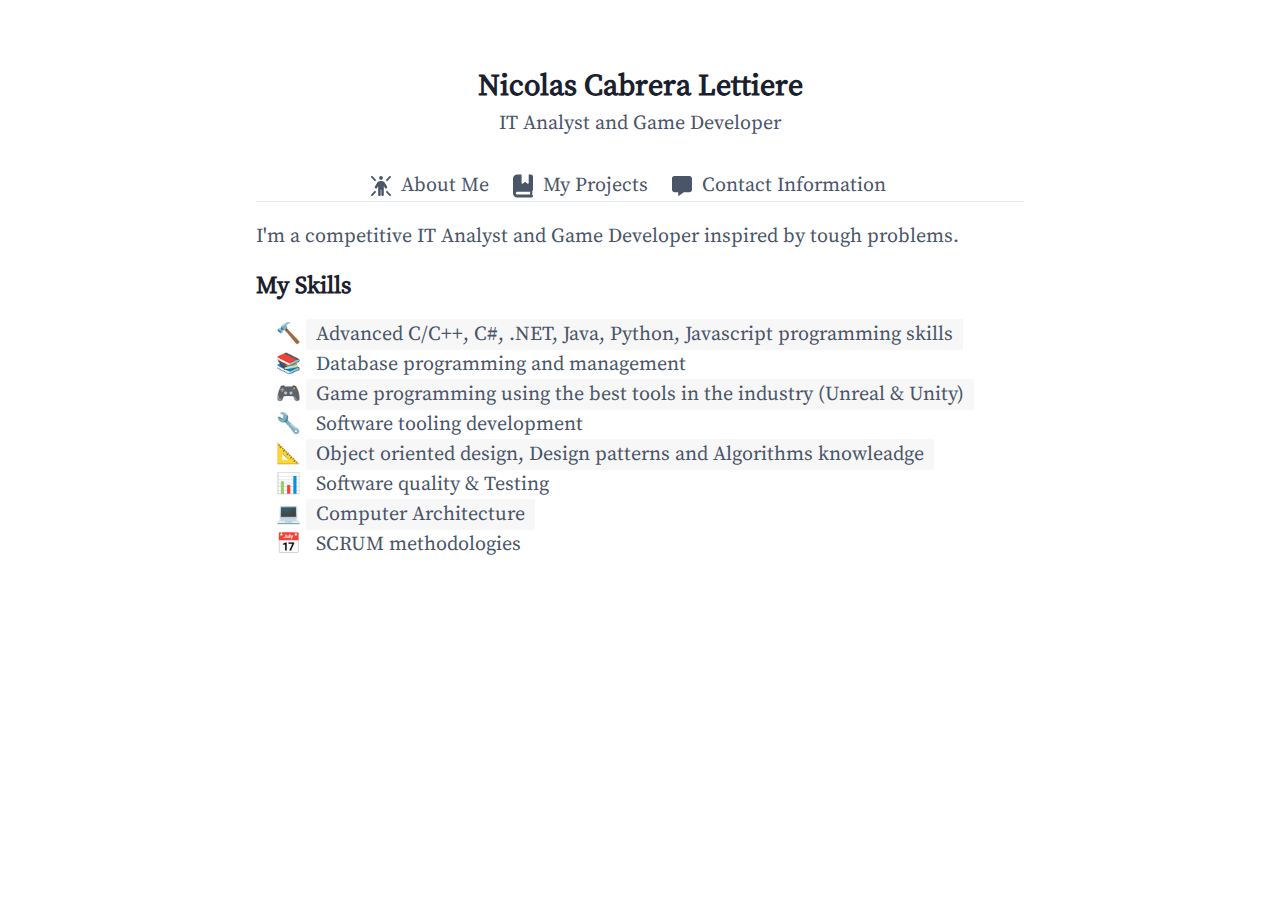
<file: index.html>
<!DOCTYPE html><html lang="en"><head><meta charSet="UTF-8"/><meta name="viewport" content="width=device-width,initial-scale=1"/><link rel="apple-touch-icon" href="/apple-touch-icon.png"/><link rel="icon" type="image/png" sizes="32x32" href="/favicon-32x32.png"/><link rel="icon" type="image/png" sizes="16x16" href="/favicon-16x16.png"/><link rel="icon" href="/favicon.ico"/><title>Nicolas Cabrera - Portfolio</title><meta name="robots" content="index,follow"/><meta name="description" content="Personal portfolio of Nicolas Cabrera"/><meta property="og:title" content="Nicolas Cabrera - Portfolio"/><meta property="og:description" content="Personal portfolio of Nicolas Cabrera"/><meta property="og:locale" content="en"/><meta property="og:site_name" content="Starter"/><meta name="next-head-count" content="13"/><link rel="preload" href="https://nclettiere.github.io/_next/static/css/4ea71ec17e58f71c.css" as="style"/><link rel="stylesheet" href="https://nclettiere.github.io/_next/static/css/4ea71ec17e58f71c.css" data-n-g=""/><noscript data-n-css=""></noscript><script defer="" nomodule="" src="https://nclettiere.github.io/_next/static/chunks/polyfills-5cd94c89d3acac5f.js"></script><script src="https://nclettiere.github.io/_next/static/chunks/webpack-54078a52e804d894.js" defer=""></script><script src="https://nclettiere.github.io/_next/static/chunks/framework-5f4595e5518b5600.js" defer=""></script><script src="https://nclettiere.github.io/_next/static/chunks/main-5d7776e304e8f211.js" defer=""></script><script src="https://nclettiere.github.io/_next/static/chunks/pages/_app-2c4a8e482e679857.js" defer=""></script><script src="https://nclettiere.github.io/_next/static/chunks/cb1608f2-d921189e07dd7e7f.js" defer=""></script><script src="https://nclettiere.github.io/_next/static/chunks/922-2cccc771c57634d8.js" defer=""></script><script src="https://nclettiere.github.io/_next/static/chunks/pages/index-d2392e7320367aee.js" defer=""></script><script src="https://nclettiere.github.io/_next/static/vP--WawGd0DyTfRESMve1/_buildManifest.js" defer=""></script><script src="https://nclettiere.github.io/_next/static/vP--WawGd0DyTfRESMve1/_ssgManifest.js" defer=""></script><script src="https://nclettiere.github.io/_next/static/vP--WawGd0DyTfRESMve1/_middlewareManifest.js" defer=""></script></head><body><div id="__next" data-reactroot=""><div class="w-full px-1 text-gray-700 antialiased"><div class="mx-auto max-w-screen-md"><div class="border-b border-gray-300 flex-center"><div class="pt-16 pb-8 flex-center"><h1 class="text-3xl font-bold text-gray-900">Nicolas Cabrera Lettiere</h1><div class="text-xl heading">IT Analyst and Game Developer</div></div><div><ul style="display:flex;justify-content:center" class="flex flex-wrap text-xl"><li class="mr-6"><a style="display:flex" class="border-none text-gray-700 hover:text-gray-900" href="/"><svg aria-hidden="true" focusable="false" data-prefix="fas" data-icon="person-rays" class="svg-inline--fa fa-person-rays fa-xs fa-xs" role="img" xmlns="http://www.w3.org/2000/svg" viewBox="0 0 512 512" style="margin-right:10px;width:20px"><path fill="currentColor" d="M304 48C304 74.51 282.5 96 256 96C229.5 96 208 74.51 208 48C208 21.49 229.5 0 256 0C282.5 0 304 21.49 304 48zM248 352V480C248 497.7 233.7 512 216 512C198.3 512 184 497.7 184 480V256.9L155.4 304.5C146.3 319.6 126.7 324.5 111.5 315.4C96.37 306.3 91.47 286.7 100.6 271.5L158.8 174.6C176.2 145.7 207.4 128 241.1 128H270.9C304.6 128 335.8 145.7 353.2 174.6L411.4 271.5C420.5 286.7 415.6 306.3 400.5 315.4C385.3 324.5 365.7 319.6 356.6 304.5L328 256.9V480C328 497.7 313.7 512 296 512C278.3 512 264 497.7 264 480V352L248 352zM7.029 7.029C16.4-2.343 31.6-2.343 40.97 7.029L120.1 87.03C130.3 96.4 130.3 111.6 120.1 120.1C111.6 130.3 96.4 130.3 87.03 120.1L7.029 40.97C-2.343 31.6-2.343 16.4 7.029 7.029V7.029zM471 7.029C480.4-2.343 495.6-2.343 504.1 7.029C514.3 16.4 514.3 31.6 504.1 40.97L424.1 120.1C415.6 130.3 400.4 130.3 391 120.1C381.7 111.6 381.7 96.4 391 87.03L471 7.029zM7.029 471L87.03 391C96.4 381.7 111.6 381.7 120.1 391C130.3 400.4 130.3 415.6 120.1 424.1L40.97 504.1C31.6 514.3 16.4 514.3 7.029 504.1C-2.343 495.6-2.343 480.4 7.029 471V471zM391 424.1C381.7 415.6 381.7 400.4 391 391C400.4 381.7 415.6 381.7 424.1 391L504.1 471C514.3 480.4 514.3 495.6 504.1 504.1C495.6 514.3 480.4 514.3 471 504.1L391 424.1z"></path></svg>About Me</a></li><li class="mr-6"><a style="display:flex" class="border-none text-gray-700 hover:text-gray-900" href="/Projects/"><svg aria-hidden="true" focusable="false" data-prefix="fas" data-icon="book-bookmark" class="svg-inline--fa fa-book-bookmark fa-xs fa-xs" role="img" xmlns="http://www.w3.org/2000/svg" viewBox="0 0 448 512" style="margin-right:10px;width:20px"><path fill="currentColor" d="M448 336v-288C448 21.49 426.5 0 400 0H352v191.1c0 13.41-15.52 20.88-25.1 12.49L272 160L217.1 204.5C207.5 212.8 192 205.4 192 191.1V0H96C42.98 0 0 42.98 0 96v320c0 53.02 42.98 96 96 96h320c17.67 0 32-14.33 32-32c0-11.72-6.607-21.52-16-27.1v-81.36C441.8 362.8 448 350.2 448 336zM384 448H96c-17.67 0-32-14.33-32-32c0-17.67 14.33-32 32-32h288V448z"></path></svg>My Projects</a></li><li class="mr-6"><a style="display:flex" class="border-none text-gray-700 hover:text-gray-900" href="/Contact/"><svg aria-hidden="true" focusable="false" data-prefix="fas" data-icon="message" class="svg-inline--fa fa-message fa-xs fa-xs" role="img" xmlns="http://www.w3.org/2000/svg" viewBox="0 0 512 512" style="margin-right:10px;width:20px"><path fill="currentColor" d="M511.1 63.1v287.1c0 35.25-28.75 63.1-64 63.1h-144l-124.9 93.68c-7.875 5.75-19.12 .0497-19.12-9.7v-83.98h-96c-35.25 0-64-28.75-64-63.1V63.1c0-35.25 28.75-63.1 64-63.1h384C483.2 0 511.1 28.75 511.1 63.1z"></path></svg>Contact Information</a></li></ul></div></div><div class="content py-5 text-xl">I&#x27;m a competitive IT Analyst and Game Developer inspired by tough problems.<h2 class="text-2xl font-bold text-gray-900">My Skills</h2><ul class="ability-tree"><li><span role="img" aria-label="fire">🔨</span> <span class="row odd"> Advanced C/C++, C#, .NET, Java, Python, Javascript programming skills</span></li><li><span role="img" aria-label="fire">📚</span> <span class="row"> Database programming and management</span></li><li><span role="img" aria-label="fire">🎮</span> <span class="row odd"> Game programming using the best tools in the industry (Unreal &amp; Unity)</span></li><li><span role="img" aria-label="fire">🔧</span> <span class="row"> Software tooling development</span></li><li><span role="img" aria-label="fire">📐</span> <span class="row odd"> Object oriented design, Design patterns and Algorithms knowleadge</span></li><li><span role="img" aria-label="fire">📊</span> <span class="row"> Software quality &amp; Testing</span></li><li><span role="img" aria-label="fire">💻</span> <span class="row odd"> Computer Architecture</span></li><li><span role="img" aria-label="fire">📅</span> <span class="row"> SCRUM methodologies</span></li></ul></div></div></div></div><script id="__NEXT_DATA__" type="application/json">{"props":{"pageProps":{}},"page":"/","query":{},"buildId":"vP--WawGd0DyTfRESMve1","assetPrefix":"https://nclettiere.github.io","nextExport":true,"autoExport":true,"isFallback":false,"scriptLoader":[]}</script></body></html>
</file>
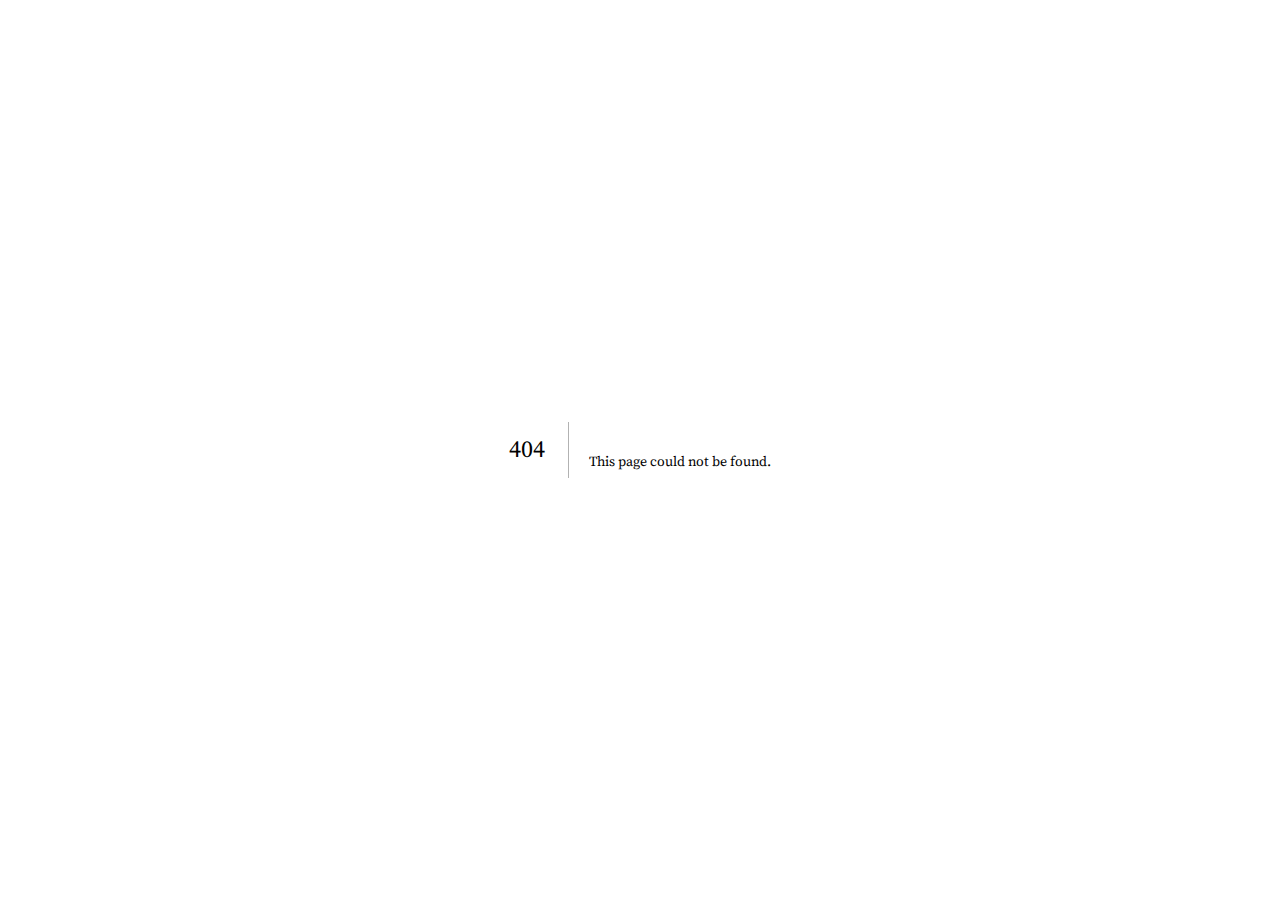
<file: 404/index.html>
<!DOCTYPE html><html lang="en"><head><meta name="viewport" content="width=device-width"/><meta charSet="utf-8"/><title>404: This page could not be found</title><meta name="next-head-count" content="3"/><link rel="preload" href="https://nclettiere.github.io/_next/static/css/4ea71ec17e58f71c.css" as="style"/><link rel="stylesheet" href="https://nclettiere.github.io/_next/static/css/4ea71ec17e58f71c.css" data-n-g=""/><noscript data-n-css=""></noscript><script defer="" nomodule="" src="https://nclettiere.github.io/_next/static/chunks/polyfills-5cd94c89d3acac5f.js"></script><script src="https://nclettiere.github.io/_next/static/chunks/webpack-54078a52e804d894.js" defer=""></script><script src="https://nclettiere.github.io/_next/static/chunks/framework-5f4595e5518b5600.js" defer=""></script><script src="https://nclettiere.github.io/_next/static/chunks/main-5d7776e304e8f211.js" defer=""></script><script src="https://nclettiere.github.io/_next/static/chunks/pages/_app-2c4a8e482e679857.js" defer=""></script><script src="https://nclettiere.github.io/_next/static/chunks/pages/_error-427958541d1e32b7.js" defer=""></script><script src="https://nclettiere.github.io/_next/static/vP--WawGd0DyTfRESMve1/_buildManifest.js" defer=""></script><script src="https://nclettiere.github.io/_next/static/vP--WawGd0DyTfRESMve1/_ssgManifest.js" defer=""></script><script src="https://nclettiere.github.io/_next/static/vP--WawGd0DyTfRESMve1/_middlewareManifest.js" defer=""></script></head><body><div id="__next" data-reactroot=""><div style="color:#000;background:#fff;font-family:-apple-system, BlinkMacSystemFont, Roboto, &quot;Segoe UI&quot;, &quot;Fira Sans&quot;, Avenir, &quot;Helvetica Neue&quot;, &quot;Lucida Grande&quot;, sans-serif;height:100vh;text-align:center;display:flex;flex-direction:column;align-items:center;justify-content:center"><div><style>body { margin: 0 }</style><h1 style="display:inline-block;border-right:1px solid rgba(0, 0, 0,.3);margin:0;margin-right:20px;padding:10px 23px 10px 0;font-size:24px;font-weight:500;vertical-align:top">404</h1><div style="display:inline-block;text-align:left;line-height:49px;height:49px;vertical-align:middle"><h2 style="font-size:14px;font-weight:normal;line-height:inherit;margin:0;padding:0">This page could not be found<!-- -->.</h2></div></div></div></div><script id="__NEXT_DATA__" type="application/json">{"props":{"pageProps":{"statusCode":404}},"page":"/_error","query":{},"buildId":"vP--WawGd0DyTfRESMve1","assetPrefix":"https://nclettiere.github.io","nextExport":true,"isFallback":false,"gip":true,"scriptLoader":[]}</script></body></html>
</file>
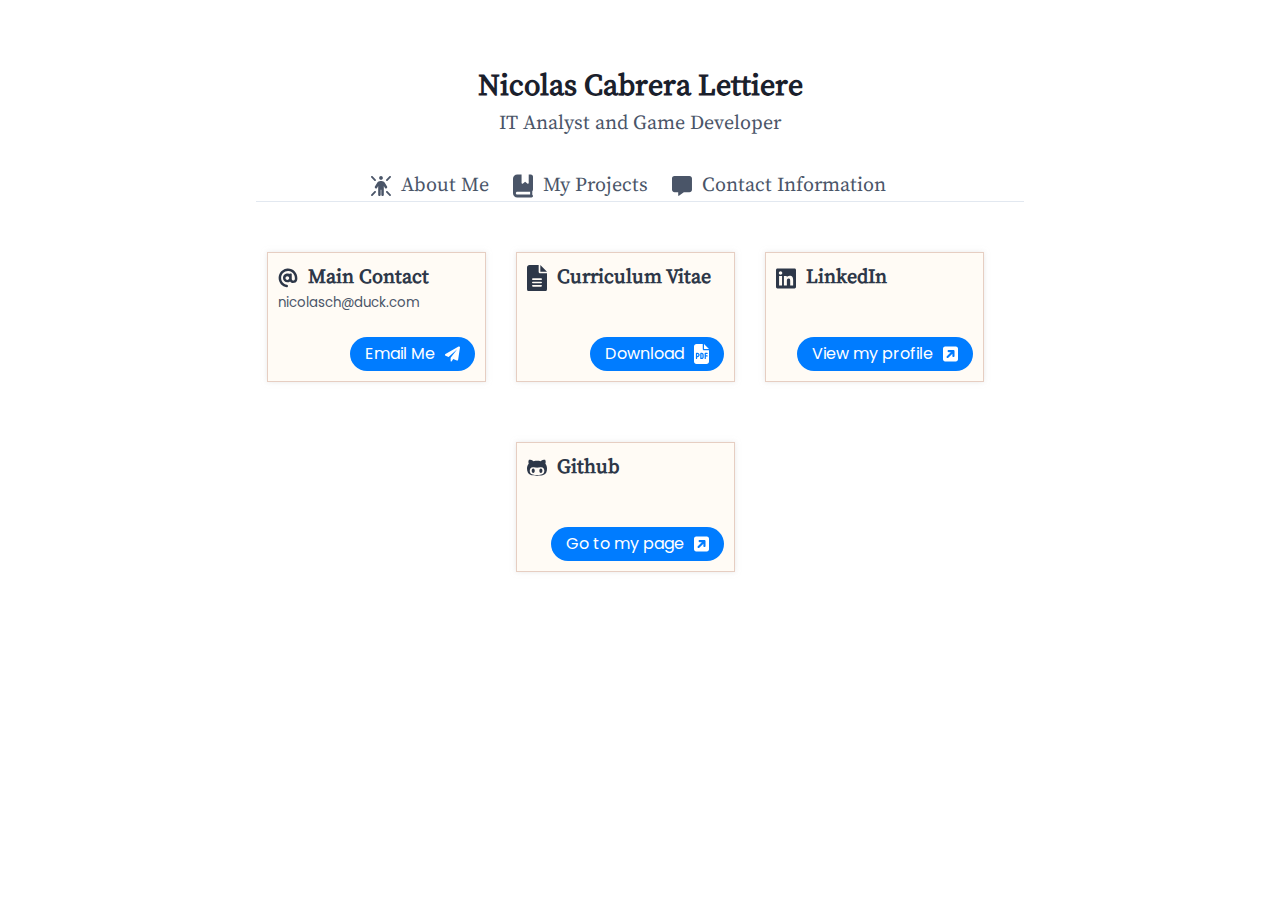
<file: Contact/index.html>
<!DOCTYPE html><html lang="en"><head><meta charSet="UTF-8"/><meta name="viewport" content="width=device-width,initial-scale=1"/><link rel="apple-touch-icon" href="/apple-touch-icon.png"/><link rel="icon" type="image/png" sizes="32x32" href="/favicon-32x32.png"/><link rel="icon" type="image/png" sizes="16x16" href="/favicon-16x16.png"/><link rel="icon" href="/favicon.ico"/><title>Contact</title><meta name="robots" content="index,follow"/><meta name="description" content="Lorem ipsum"/><meta property="og:title" content="Contact"/><meta property="og:description" content="Lorem ipsum"/><meta property="og:locale" content="en"/><meta property="og:site_name" content="Starter"/><meta name="next-head-count" content="13"/><link rel="preload" href="https://nclettiere.github.io/_next/static/css/4ea71ec17e58f71c.css" as="style"/><link rel="stylesheet" href="https://nclettiere.github.io/_next/static/css/4ea71ec17e58f71c.css" data-n-g=""/><noscript data-n-css=""></noscript><script defer="" nomodule="" src="https://nclettiere.github.io/_next/static/chunks/polyfills-5cd94c89d3acac5f.js"></script><script src="https://nclettiere.github.io/_next/static/chunks/webpack-54078a52e804d894.js" defer=""></script><script src="https://nclettiere.github.io/_next/static/chunks/framework-5f4595e5518b5600.js" defer=""></script><script src="https://nclettiere.github.io/_next/static/chunks/main-5d7776e304e8f211.js" defer=""></script><script src="https://nclettiere.github.io/_next/static/chunks/pages/_app-2c4a8e482e679857.js" defer=""></script><script src="https://nclettiere.github.io/_next/static/chunks/cb1608f2-d921189e07dd7e7f.js" defer=""></script><script src="https://nclettiere.github.io/_next/static/chunks/922-2cccc771c57634d8.js" defer=""></script><script src="https://nclettiere.github.io/_next/static/chunks/518-2666d842c01a9b39.js" defer=""></script><script src="https://nclettiere.github.io/_next/static/chunks/pages/Contact-913f055c93de2b2f.js" defer=""></script><script src="https://nclettiere.github.io/_next/static/vP--WawGd0DyTfRESMve1/_buildManifest.js" defer=""></script><script src="https://nclettiere.github.io/_next/static/vP--WawGd0DyTfRESMve1/_ssgManifest.js" defer=""></script><script src="https://nclettiere.github.io/_next/static/vP--WawGd0DyTfRESMve1/_middlewareManifest.js" defer=""></script></head><body><div id="__next" data-reactroot=""><div class="w-full px-1 text-gray-700 antialiased"><div class="mx-auto max-w-screen-md"><div class="border-b border-gray-300 flex-center"><div class="pt-16 pb-8 flex-center"><h1 class="text-3xl font-bold text-gray-900">Nicolas Cabrera Lettiere</h1><div class="text-xl heading">IT Analyst and Game Developer</div></div><div><ul style="display:flex;justify-content:center" class="flex flex-wrap text-xl"><li class="mr-6"><a style="display:flex" class="border-none text-gray-700 hover:text-gray-900" href="/"><svg aria-hidden="true" focusable="false" data-prefix="fas" data-icon="person-rays" class="svg-inline--fa fa-person-rays fa-xs fa-xs" role="img" xmlns="http://www.w3.org/2000/svg" viewBox="0 0 512 512" style="margin-right:10px;width:20px"><path fill="currentColor" d="M304 48C304 74.51 282.5 96 256 96C229.5 96 208 74.51 208 48C208 21.49 229.5 0 256 0C282.5 0 304 21.49 304 48zM248 352V480C248 497.7 233.7 512 216 512C198.3 512 184 497.7 184 480V256.9L155.4 304.5C146.3 319.6 126.7 324.5 111.5 315.4C96.37 306.3 91.47 286.7 100.6 271.5L158.8 174.6C176.2 145.7 207.4 128 241.1 128H270.9C304.6 128 335.8 145.7 353.2 174.6L411.4 271.5C420.5 286.7 415.6 306.3 400.5 315.4C385.3 324.5 365.7 319.6 356.6 304.5L328 256.9V480C328 497.7 313.7 512 296 512C278.3 512 264 497.7 264 480V352L248 352zM7.029 7.029C16.4-2.343 31.6-2.343 40.97 7.029L120.1 87.03C130.3 96.4 130.3 111.6 120.1 120.1C111.6 130.3 96.4 130.3 87.03 120.1L7.029 40.97C-2.343 31.6-2.343 16.4 7.029 7.029V7.029zM471 7.029C480.4-2.343 495.6-2.343 504.1 7.029C514.3 16.4 514.3 31.6 504.1 40.97L424.1 120.1C415.6 130.3 400.4 130.3 391 120.1C381.7 111.6 381.7 96.4 391 87.03L471 7.029zM7.029 471L87.03 391C96.4 381.7 111.6 381.7 120.1 391C130.3 400.4 130.3 415.6 120.1 424.1L40.97 504.1C31.6 514.3 16.4 514.3 7.029 504.1C-2.343 495.6-2.343 480.4 7.029 471V471zM391 424.1C381.7 415.6 381.7 400.4 391 391C400.4 381.7 415.6 381.7 424.1 391L504.1 471C514.3 480.4 514.3 495.6 504.1 504.1C495.6 514.3 480.4 514.3 471 504.1L391 424.1z"></path></svg>About Me</a></li><li class="mr-6"><a style="display:flex" class="border-none text-gray-700 hover:text-gray-900" href="/Projects/"><svg aria-hidden="true" focusable="false" data-prefix="fas" data-icon="book-bookmark" class="svg-inline--fa fa-book-bookmark fa-xs fa-xs" role="img" xmlns="http://www.w3.org/2000/svg" viewBox="0 0 448 512" style="margin-right:10px;width:20px"><path fill="currentColor" d="M448 336v-288C448 21.49 426.5 0 400 0H352v191.1c0 13.41-15.52 20.88-25.1 12.49L272 160L217.1 204.5C207.5 212.8 192 205.4 192 191.1V0H96C42.98 0 0 42.98 0 96v320c0 53.02 42.98 96 96 96h320c17.67 0 32-14.33 32-32c0-11.72-6.607-21.52-16-27.1v-81.36C441.8 362.8 448 350.2 448 336zM384 448H96c-17.67 0-32-14.33-32-32c0-17.67 14.33-32 32-32h288V448z"></path></svg>My Projects</a></li><li class="mr-6"><a style="display:flex" class="border-none text-gray-700 hover:text-gray-900" href="/Contact/"><svg aria-hidden="true" focusable="false" data-prefix="fas" data-icon="message" class="svg-inline--fa fa-message fa-xs fa-xs" role="img" xmlns="http://www.w3.org/2000/svg" viewBox="0 0 512 512" style="margin-right:10px;width:20px"><path fill="currentColor" d="M511.1 63.1v287.1c0 35.25-28.75 63.1-64 63.1h-144l-124.9 93.68c-7.875 5.75-19.12 .0497-19.12-9.7v-83.98h-96c-35.25 0-64-28.75-64-63.1V63.1c0-35.25 28.75-63.1 64-63.1h384C483.2 0 511.1 28.75 511.1 63.1z"></path></svg>Contact Information</a></li></ul></div></div><div class="content py-5 text-xl"><div class="flex links-container mobile"><div class="external-container"><div class="content"><h2 class="font-bold text-gray-800 m-0"><svg aria-hidden="true" focusable="false" data-prefix="fas" data-icon="at" class="svg-inline--fa fa-at " role="img" xmlns="http://www.w3.org/2000/svg" viewBox="0 0 512 512" style="width:20px;margin-right:10px"><path fill="currentColor" d="M207.8 20.73c-93.45 18.32-168.7 93.66-187 187.1c-27.64 140.9 68.65 266.2 199.1 285.1c19.01 2.888 36.17-12.26 36.17-31.49l.0001-.6631c0-15.74-11.44-28.88-26.84-31.24c-84.35-12.98-149.2-86.13-149.2-174.2c0-102.9 88.61-185.5 193.4-175.4c91.54 8.869 158.6 91.25 158.6 183.2l0 16.16c0 22.09-17.94 40.05-40 40.05s-40.01-17.96-40.01-40.05v-120.1c0-8.847-7.161-16.02-16.01-16.02l-31.98 .0036c-7.299 0-13.2 4.992-15.12 11.68c-24.85-12.15-54.24-16.38-86.06-5.106c-38.75 13.73-68.12 48.91-73.72 89.64c-9.483 69.01 43.81 128 110.9 128c26.44 0 50.43-9.544 69.59-24.88c24 31.3 65.23 48.69 109.4 37.49C465.2 369.3 496 324.1 495.1 277.2V256.3C495.1 107.1 361.2-9.332 207.8 20.73zM239.1 304.3c-26.47 0-48-21.56-48-48.05s21.53-48.05 48-48.05s48 21.56 48 48.05S266.5 304.3 239.1 304.3z"></path></svg> Main Contact</h2><p>nicolasch@duck.com</p></div><div class="links"><a style="cursor:pointer" class="border-none text-gray-700 hover:text-gray-900">Email Me <svg aria-hidden="true" focusable="false" data-prefix="fas" data-icon="paper-plane" class="svg-inline--fa fa-paper-plane " role="img" xmlns="http://www.w3.org/2000/svg" viewBox="0 0 512 512" style="width:15px"><path fill="currentColor" d="M511.6 36.86l-64 415.1c-1.5 9.734-7.375 18.22-15.97 23.05c-4.844 2.719-10.27 4.097-15.68 4.097c-4.188 0-8.319-.8154-12.29-2.472l-122.6-51.1l-50.86 76.29C226.3 508.5 219.8 512 212.8 512C201.3 512 192 502.7 192 491.2v-96.18c0-7.115 2.372-14.03 6.742-19.64L416 96l-293.7 264.3L19.69 317.5C8.438 312.8 .8125 302.2 .0625 289.1s5.469-23.72 16.06-29.77l448-255.1c10.69-6.109 23.88-5.547 34 1.406S513.5 24.72 511.6 36.86z"></path></svg></a></div></div><div class="external-container"><div class="content"><h2 class="font-bold text-gray-800 m-0"><svg aria-hidden="true" focusable="false" data-prefix="fas" data-icon="file-lines" class="svg-inline--fa fa-file-lines " role="img" xmlns="http://www.w3.org/2000/svg" viewBox="0 0 384 512" style="width:20px;margin-right:10px"><path fill="currentColor" d="M256 0v128h128L256 0zM224 128L224 0H48C21.49 0 0 21.49 0 48v416C0 490.5 21.49 512 48 512h288c26.51 0 48-21.49 48-48V160h-127.1C238.3 160 224 145.7 224 128zM272 416h-160C103.2 416 96 408.8 96 400C96 391.2 103.2 384 112 384h160c8.836 0 16 7.162 16 16C288 408.8 280.8 416 272 416zM272 352h-160C103.2 352 96 344.8 96 336C96 327.2 103.2 320 112 320h160c8.836 0 16 7.162 16 16C288 344.8 280.8 352 272 352zM288 272C288 280.8 280.8 288 272 288h-160C103.2 288 96 280.8 96 272C96 263.2 103.2 256 112 256h160C280.8 256 288 263.2 288 272z"></path></svg> Curriculum Vitae</h2></div><div class="links"><a class="border-none text-gray-700 hover:text-gray-900" href="https://github.com/nclettiere/nclettiere.github.io/raw/master/CV_ES_Nicolas_Cabrera_Lettiere.pdf">Download <svg aria-hidden="true" focusable="false" data-prefix="fas" data-icon="file-pdf" class="svg-inline--fa fa-file-pdf " role="img" xmlns="http://www.w3.org/2000/svg" viewBox="0 0 384 512" style="width:15px"><path fill="currentColor" d="M88 304H80V256H88C101.3 256 112 266.7 112 280C112 293.3 101.3 304 88 304zM192 256H200C208.8 256 216 263.2 216 272V336C216 344.8 208.8 352 200 352H192V256zM224 0V128C224 145.7 238.3 160 256 160H384V448C384 483.3 355.3 512 320 512H64C28.65 512 0 483.3 0 448V64C0 28.65 28.65 0 64 0H224zM64 224C55.16 224 48 231.2 48 240V368C48 376.8 55.16 384 64 384C72.84 384 80 376.8 80 368V336H88C118.9 336 144 310.9 144 280C144 249.1 118.9 224 88 224H64zM160 368C160 376.8 167.2 384 176 384H200C226.5 384 248 362.5 248 336V272C248 245.5 226.5 224 200 224H176C167.2 224 160 231.2 160 240V368zM288 224C279.2 224 272 231.2 272 240V368C272 376.8 279.2 384 288 384C296.8 384 304 376.8 304 368V320H336C344.8 320 352 312.8 352 304C352 295.2 344.8 288 336 288H304V256H336C344.8 256 352 248.8 352 240C352 231.2 344.8 224 336 224H288zM256 0L384 128H256V0z"></path></svg></a></div></div><div class="external-container"><div class="content"><h2 class="font-bold text-gray-800 m-0"><svg aria-hidden="true" focusable="false" data-prefix="fab" data-icon="linkedin" class="svg-inline--fa fa-linkedin " role="img" xmlns="http://www.w3.org/2000/svg" viewBox="0 0 448 512" style="width:20px"><path fill="currentColor" d="M416 32H31.9C14.3 32 0 46.5 0 64.3v383.4C0 465.5 14.3 480 31.9 480H416c17.6 0 32-14.5 32-32.3V64.3c0-17.8-14.4-32.3-32-32.3zM135.4 416H69V202.2h66.5V416zm-33.2-243c-21.3 0-38.5-17.3-38.5-38.5S80.9 96 102.2 96c21.2 0 38.5 17.3 38.5 38.5 0 21.3-17.2 38.5-38.5 38.5zm282.1 243h-66.4V312c0-24.8-.5-56.7-34.5-56.7-34.6 0-39.9 27-39.9 54.9V416h-66.4V202.2h63.7v29.2h.9c8.9-16.8 30.6-34.5 62.9-34.5 67.2 0 79.7 44.3 79.7 101.9V416z"></path></svg> LinkedIn</h2><p></p></div><div class="links"><a class="border-none text-gray-700 hover:text-gray-900" href="https://linkedin.com/in/nclettiere">View my profile <svg aria-hidden="true" focusable="false" data-prefix="fas" data-icon="square-arrow-up-right" class="svg-inline--fa fa-square-arrow-up-right " role="img" xmlns="http://www.w3.org/2000/svg" viewBox="0 0 448 512" style="width:15px"><path fill="currentColor" d="M384 32H64C28.65 32 0 60.66 0 96v320c0 35.34 28.65 64 64 64h320c35.35 0 64-28.66 64-64V96C448 60.66 419.3 32 384 32zM344 312c0 17.69-14.31 32-32 32s-32-14.31-32-32V245.3l-121.4 121.4C152.4 372.9 144.2 376 136 376s-16.38-3.125-22.62-9.375c-12.5-12.5-12.5-32.75 0-45.25L234.8 200H168c-17.69 0-32-14.31-32-32s14.31-32 32-32h144c17.69 0 32 14.31 32 32V312z"></path></svg></a></div></div><div class="external-container"><div class="content"><h2 class="font-bold text-gray-800 m-0"><svg aria-hidden="true" focusable="false" data-prefix="fab" data-icon="github-alt" class="svg-inline--fa fa-github-alt " role="img" xmlns="http://www.w3.org/2000/svg" viewBox="0 0 480 512" style="width:20px"><path fill="currentColor" d="M186.1 328.7c0 20.9-10.9 55.1-36.7 55.1s-36.7-34.2-36.7-55.1 10.9-55.1 36.7-55.1 36.7 34.2 36.7 55.1zM480 278.2c0 31.9-3.2 65.7-17.5 95-37.9 76.6-142.1 74.8-216.7 74.8-75.8 0-186.2 2.7-225.6-74.8-14.6-29-20.2-63.1-20.2-95 0-41.9 13.9-81.5 41.5-113.6-5.2-15.8-7.7-32.4-7.7-48.8 0-21.5 4.9-32.3 14.6-51.8 45.3 0 74.3 9 108.8 36 29-6.9 58.8-10 88.7-10 27 0 54.2 2.9 80.4 9.2 34-26.7 63-35.2 107.8-35.2 9.8 19.5 14.6 30.3 14.6 51.8 0 16.4-2.6 32.7-7.7 48.2 27.5 32.4 39 72.3 39 114.2zm-64.3 50.5c0-43.9-26.7-82.6-73.5-82.6-18.9 0-37 3.4-56 6-14.9 2.3-29.8 3.2-45.1 3.2-15.2 0-30.1-.9-45.1-3.2-18.7-2.6-37-6-56-6-46.8 0-73.5 38.7-73.5 82.6 0 87.8 80.4 101.3 150.4 101.3h48.2c70.3 0 150.6-13.4 150.6-101.3zm-82.6-55.1c-25.8 0-36.7 34.2-36.7 55.1s10.9 55.1 36.7 55.1 36.7-34.2 36.7-55.1-10.9-55.1-36.7-55.1z"></path></svg> Github</h2><p></p></div><div class="links"><a class="border-none text-gray-700 hover:text-gray-900" href="https://github.com/nclettiere">Go to my page <svg aria-hidden="true" focusable="false" data-prefix="fas" data-icon="square-arrow-up-right" class="svg-inline--fa fa-square-arrow-up-right " role="img" xmlns="http://www.w3.org/2000/svg" viewBox="0 0 448 512" style="width:15px"><path fill="currentColor" d="M384 32H64C28.65 32 0 60.66 0 96v320c0 35.34 28.65 64 64 64h320c35.35 0 64-28.66 64-64V96C448 60.66 419.3 32 384 32zM344 312c0 17.69-14.31 32-32 32s-32-14.31-32-32V245.3l-121.4 121.4C152.4 372.9 144.2 376 136 376s-16.38-3.125-22.62-9.375c-12.5-12.5-12.5-32.75 0-45.25L234.8 200H168c-17.69 0-32-14.31-32-32s14.31-32 32-32h144c17.69 0 32 14.31 32 32V312z"></path></svg></a></div></div></div></div></div></div></div><script id="__NEXT_DATA__" type="application/json">{"props":{"pageProps":{}},"page":"/Contact","query":{},"buildId":"vP--WawGd0DyTfRESMve1","assetPrefix":"https://nclettiere.github.io","nextExport":true,"autoExport":true,"isFallback":false,"scriptLoader":[]}</script></body></html>
</file>
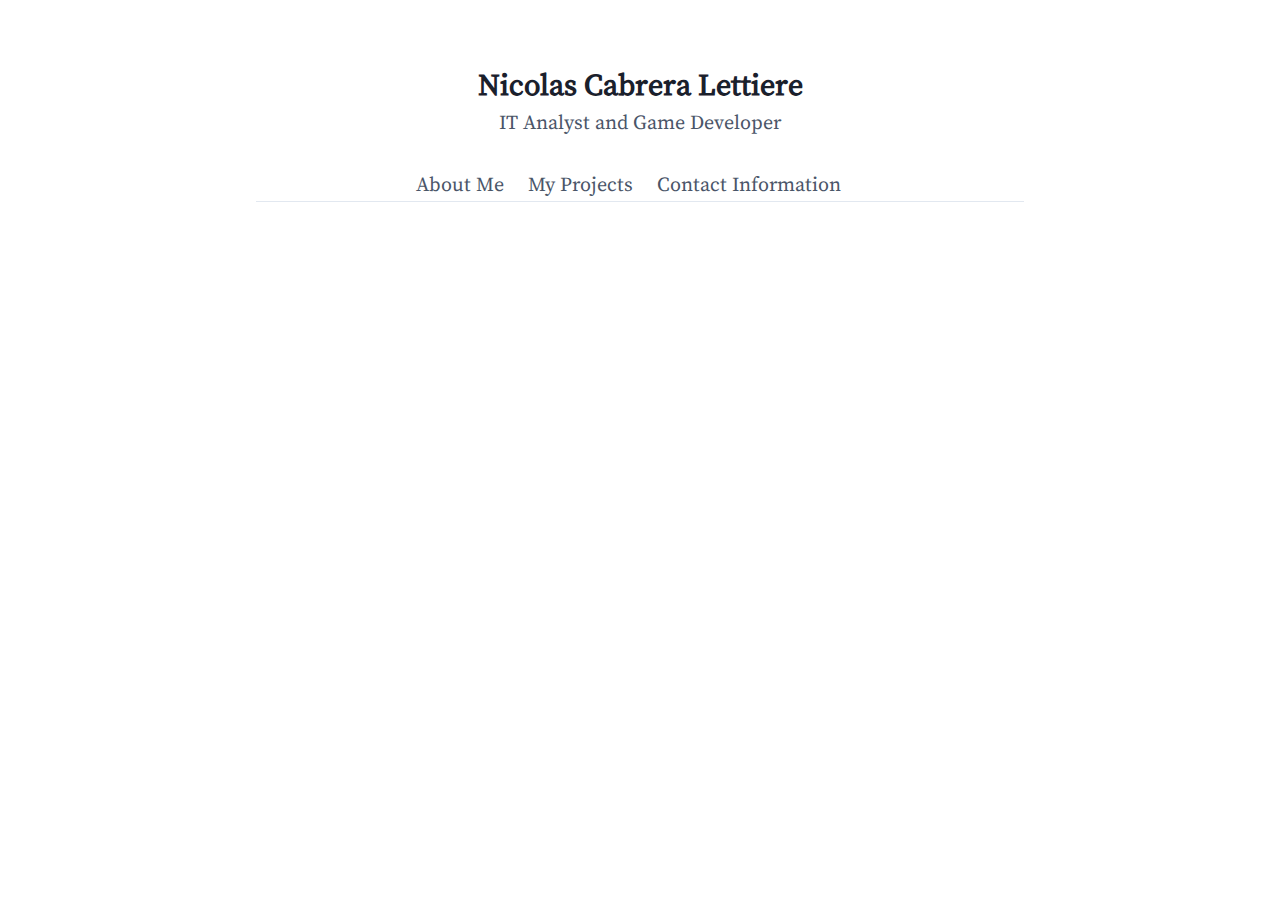
<file: Main/index.html>
<!DOCTYPE html><html lang="en"><head><meta charSet="utf-8"/><meta name="viewport" content="width=device-width"/><meta name="next-head-count" content="2"/><link rel="preload" href="https://nclettiere.github.io/_next/static/css/4ea71ec17e58f71c.css" as="style"/><link rel="stylesheet" href="https://nclettiere.github.io/_next/static/css/4ea71ec17e58f71c.css" data-n-g=""/><noscript data-n-css=""></noscript><script defer="" nomodule="" src="https://nclettiere.github.io/_next/static/chunks/polyfills-5cd94c89d3acac5f.js"></script><script src="https://nclettiere.github.io/_next/static/chunks/webpack-54078a52e804d894.js" defer=""></script><script src="https://nclettiere.github.io/_next/static/chunks/framework-5f4595e5518b5600.js" defer=""></script><script src="https://nclettiere.github.io/_next/static/chunks/main-5d7776e304e8f211.js" defer=""></script><script src="https://nclettiere.github.io/_next/static/chunks/pages/_app-2c4a8e482e679857.js" defer=""></script><script src="https://nclettiere.github.io/_next/static/chunks/pages/Main-e5cd3b9f817f5bdc.js" defer=""></script><script src="https://nclettiere.github.io/_next/static/vP--WawGd0DyTfRESMve1/_buildManifest.js" defer=""></script><script src="https://nclettiere.github.io/_next/static/vP--WawGd0DyTfRESMve1/_ssgManifest.js" defer=""></script><script src="https://nclettiere.github.io/_next/static/vP--WawGd0DyTfRESMve1/_middlewareManifest.js" defer=""></script></head><body><div id="__next" data-reactroot=""><div class="w-full px-1 text-gray-700 antialiased"><div class="mx-auto max-w-screen-md"><div class="border-b border-gray-300 flex-center"><div class="pt-16 pb-8 flex-center"><h1 class="text-3xl font-bold text-gray-900">Nicolas Cabrera Lettiere</h1><div class="text-xl heading">IT Analyst and Game Developer</div></div><div><ul class="flex flex-wrap text-xl"><li class="mr-6"><a class="border-none text-gray-700 hover:text-gray-900" href="/">About Me</a></li><li class="mr-6"><a class="border-none text-gray-700 hover:text-gray-900" href="/Projects/">My Projects</a></li><li class="mr-6"><a class="border-none text-gray-700 hover:text-gray-900" href="/Contact/">Contact Information</a></li></ul></div></div><div class="content py-5 text-xl"></div></div></div></div><script id="__NEXT_DATA__" type="application/json">{"props":{"pageProps":{}},"page":"/Main","query":{},"buildId":"vP--WawGd0DyTfRESMve1","assetPrefix":"https://nclettiere.github.io","nextExport":true,"autoExport":true,"isFallback":false,"scriptLoader":[]}</script></body></html>
</file>
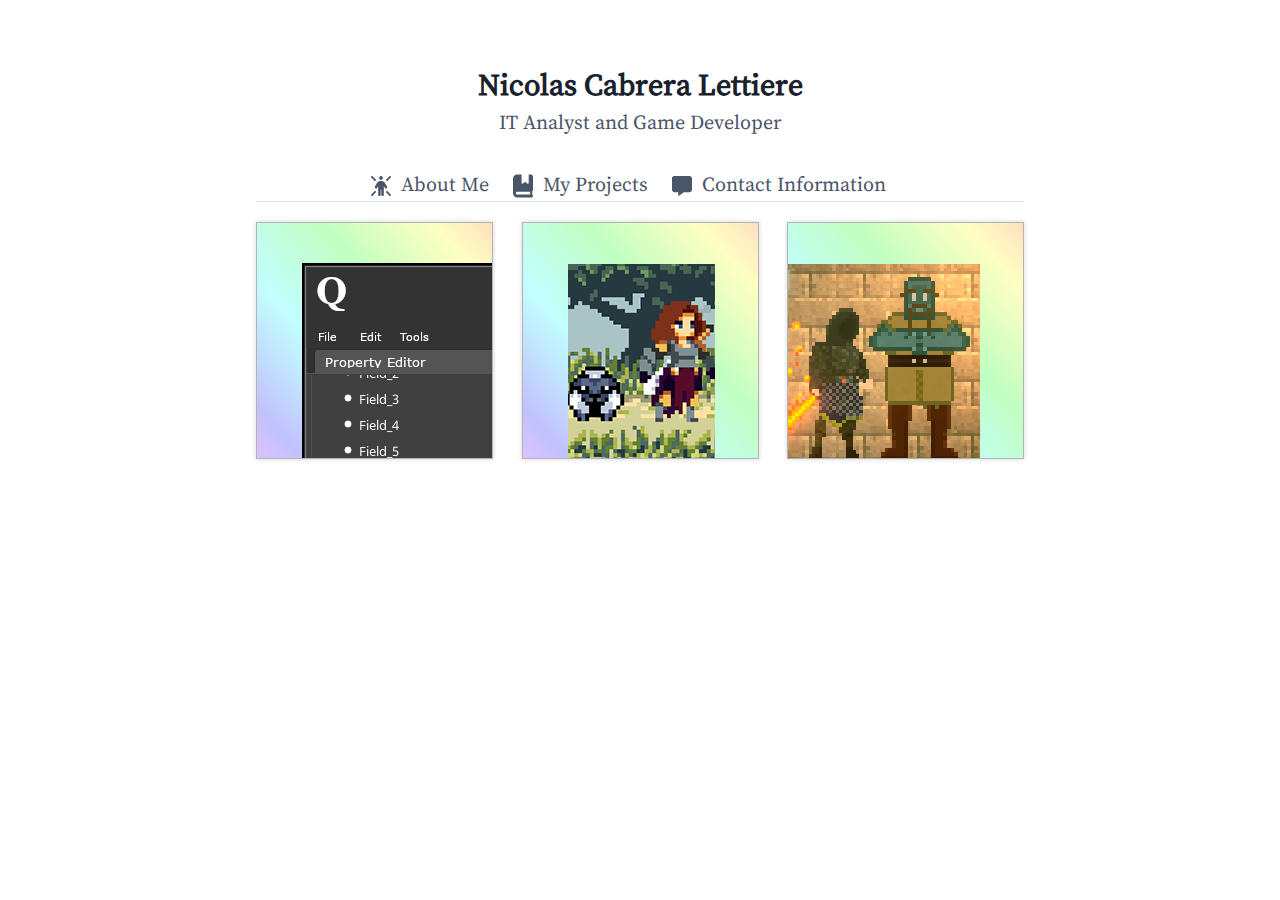
<file: Projects/index.html>
<!DOCTYPE html><html lang="en"><head><meta charSet="UTF-8"/><meta name="viewport" content="width=device-width,initial-scale=1"/><link rel="apple-touch-icon" href="/apple-touch-icon.png"/><link rel="icon" type="image/png" sizes="32x32" href="/favicon-32x32.png"/><link rel="icon" type="image/png" sizes="16x16" href="/favicon-16x16.png"/><link rel="icon" href="/favicon.ico"/><title>Projects</title><meta name="robots" content="index,follow"/><meta name="description" content="Lorem ipsum"/><meta property="og:title" content="Projects"/><meta property="og:description" content="Lorem ipsum"/><meta property="og:locale" content="en"/><meta property="og:site_name" content="Starter"/><meta name="next-head-count" content="13"/><link rel="preload" href="https://nclettiere.github.io/_next/static/css/4ea71ec17e58f71c.css" as="style"/><link rel="stylesheet" href="https://nclettiere.github.io/_next/static/css/4ea71ec17e58f71c.css" data-n-g=""/><noscript data-n-css=""></noscript><script defer="" nomodule="" src="https://nclettiere.github.io/_next/static/chunks/polyfills-5cd94c89d3acac5f.js"></script><script src="https://nclettiere.github.io/_next/static/chunks/webpack-54078a52e804d894.js" defer=""></script><script src="https://nclettiere.github.io/_next/static/chunks/framework-5f4595e5518b5600.js" defer=""></script><script src="https://nclettiere.github.io/_next/static/chunks/main-5d7776e304e8f211.js" defer=""></script><script src="https://nclettiere.github.io/_next/static/chunks/pages/_app-2c4a8e482e679857.js" defer=""></script><script src="https://nclettiere.github.io/_next/static/chunks/cb1608f2-d921189e07dd7e7f.js" defer=""></script><script src="https://nclettiere.github.io/_next/static/chunks/922-2cccc771c57634d8.js" defer=""></script><script src="https://nclettiere.github.io/_next/static/chunks/518-2666d842c01a9b39.js" defer=""></script><script src="https://nclettiere.github.io/_next/static/chunks/pages/Projects-e97137bfecf9bc02.js" defer=""></script><script src="https://nclettiere.github.io/_next/static/vP--WawGd0DyTfRESMve1/_buildManifest.js" defer=""></script><script src="https://nclettiere.github.io/_next/static/vP--WawGd0DyTfRESMve1/_ssgManifest.js" defer=""></script><script src="https://nclettiere.github.io/_next/static/vP--WawGd0DyTfRESMve1/_middlewareManifest.js" defer=""></script></head><body><div id="__next" data-reactroot=""><div class="w-full px-1 text-gray-700 antialiased"><div class="mx-auto max-w-screen-md"><div class="border-b border-gray-300 flex-center"><div class="pt-16 pb-8 flex-center"><h1 class="text-3xl font-bold text-gray-900">Nicolas Cabrera Lettiere</h1><div class="text-xl heading">IT Analyst and Game Developer</div></div><div><ul style="display:flex;justify-content:center" class="flex flex-wrap text-xl"><li class="mr-6"><a style="display:flex" class="border-none text-gray-700 hover:text-gray-900" href="/"><svg aria-hidden="true" focusable="false" data-prefix="fas" data-icon="person-rays" class="svg-inline--fa fa-person-rays fa-xs fa-xs" role="img" xmlns="http://www.w3.org/2000/svg" viewBox="0 0 512 512" style="margin-right:10px;width:20px"><path fill="currentColor" d="M304 48C304 74.51 282.5 96 256 96C229.5 96 208 74.51 208 48C208 21.49 229.5 0 256 0C282.5 0 304 21.49 304 48zM248 352V480C248 497.7 233.7 512 216 512C198.3 512 184 497.7 184 480V256.9L155.4 304.5C146.3 319.6 126.7 324.5 111.5 315.4C96.37 306.3 91.47 286.7 100.6 271.5L158.8 174.6C176.2 145.7 207.4 128 241.1 128H270.9C304.6 128 335.8 145.7 353.2 174.6L411.4 271.5C420.5 286.7 415.6 306.3 400.5 315.4C385.3 324.5 365.7 319.6 356.6 304.5L328 256.9V480C328 497.7 313.7 512 296 512C278.3 512 264 497.7 264 480V352L248 352zM7.029 7.029C16.4-2.343 31.6-2.343 40.97 7.029L120.1 87.03C130.3 96.4 130.3 111.6 120.1 120.1C111.6 130.3 96.4 130.3 87.03 120.1L7.029 40.97C-2.343 31.6-2.343 16.4 7.029 7.029V7.029zM471 7.029C480.4-2.343 495.6-2.343 504.1 7.029C514.3 16.4 514.3 31.6 504.1 40.97L424.1 120.1C415.6 130.3 400.4 130.3 391 120.1C381.7 111.6 381.7 96.4 391 87.03L471 7.029zM7.029 471L87.03 391C96.4 381.7 111.6 381.7 120.1 391C130.3 400.4 130.3 415.6 120.1 424.1L40.97 504.1C31.6 514.3 16.4 514.3 7.029 504.1C-2.343 495.6-2.343 480.4 7.029 471V471zM391 424.1C381.7 415.6 381.7 400.4 391 391C400.4 381.7 415.6 381.7 424.1 391L504.1 471C514.3 480.4 514.3 495.6 504.1 504.1C495.6 514.3 480.4 514.3 471 504.1L391 424.1z"></path></svg>About Me</a></li><li class="mr-6"><a style="display:flex" class="border-none text-gray-700 hover:text-gray-900" href="/Projects/"><svg aria-hidden="true" focusable="false" data-prefix="fas" data-icon="book-bookmark" class="svg-inline--fa fa-book-bookmark fa-xs fa-xs" role="img" xmlns="http://www.w3.org/2000/svg" viewBox="0 0 448 512" style="margin-right:10px;width:20px"><path fill="currentColor" d="M448 336v-288C448 21.49 426.5 0 400 0H352v191.1c0 13.41-15.52 20.88-25.1 12.49L272 160L217.1 204.5C207.5 212.8 192 205.4 192 191.1V0H96C42.98 0 0 42.98 0 96v320c0 53.02 42.98 96 96 96h320c17.67 0 32-14.33 32-32c0-11.72-6.607-21.52-16-27.1v-81.36C441.8 362.8 448 350.2 448 336zM384 448H96c-17.67 0-32-14.33-32-32c0-17.67 14.33-32 32-32h288V448z"></path></svg>My Projects</a></li><li class="mr-6"><a style="display:flex" class="border-none text-gray-700 hover:text-gray-900" href="/Contact/"><svg aria-hidden="true" focusable="false" data-prefix="fas" data-icon="message" class="svg-inline--fa fa-message fa-xs fa-xs" role="img" xmlns="http://www.w3.org/2000/svg" viewBox="0 0 512 512" style="margin-right:10px;width:20px"><path fill="currentColor" d="M511.1 63.1v287.1c0 35.25-28.75 63.1-64 63.1h-144l-124.9 93.68c-7.875 5.75-19.12 .0497-19.12-9.7v-83.98h-96c-35.25 0-64-28.75-64-63.1V63.1c0-35.25 28.75-63.1 64-63.1h384C483.2 0 511.1 28.75 511.1 63.1z"></path></svg>Contact Information</a></li></ul></div></div><div class="content py-5 text-xl"><div class="projects-container"><div class="project-btn quester"><div class="no-affect-trns proj-title"><h2 class="text-2xl font-bold text-white">Quester</h2><p class="text-1xl text-gray-400">Game Development Tool</p></div></div><div class="project-btn mandarina"><div class="no-affect-trns proj-title"><h2 class="text-2xl font-bold text-white">Mandarina Tales</h2><p class="text-1xl text-gray-400">Indie Game for school project</p></div></div><div class="project-btn paco"><div class="no-affect-trns proj-title"><h2 class="text-2xl font-bold text-white">Paco: An Adventure Begins</h2></div></div></div></div></div></div></div><script id="__NEXT_DATA__" type="application/json">{"props":{"pageProps":{}},"page":"/Projects","query":{},"buildId":"vP--WawGd0DyTfRESMve1","assetPrefix":"https://nclettiere.github.io","nextExport":true,"autoExport":true,"isFallback":false,"scriptLoader":[]}</script></body></html>
</file>
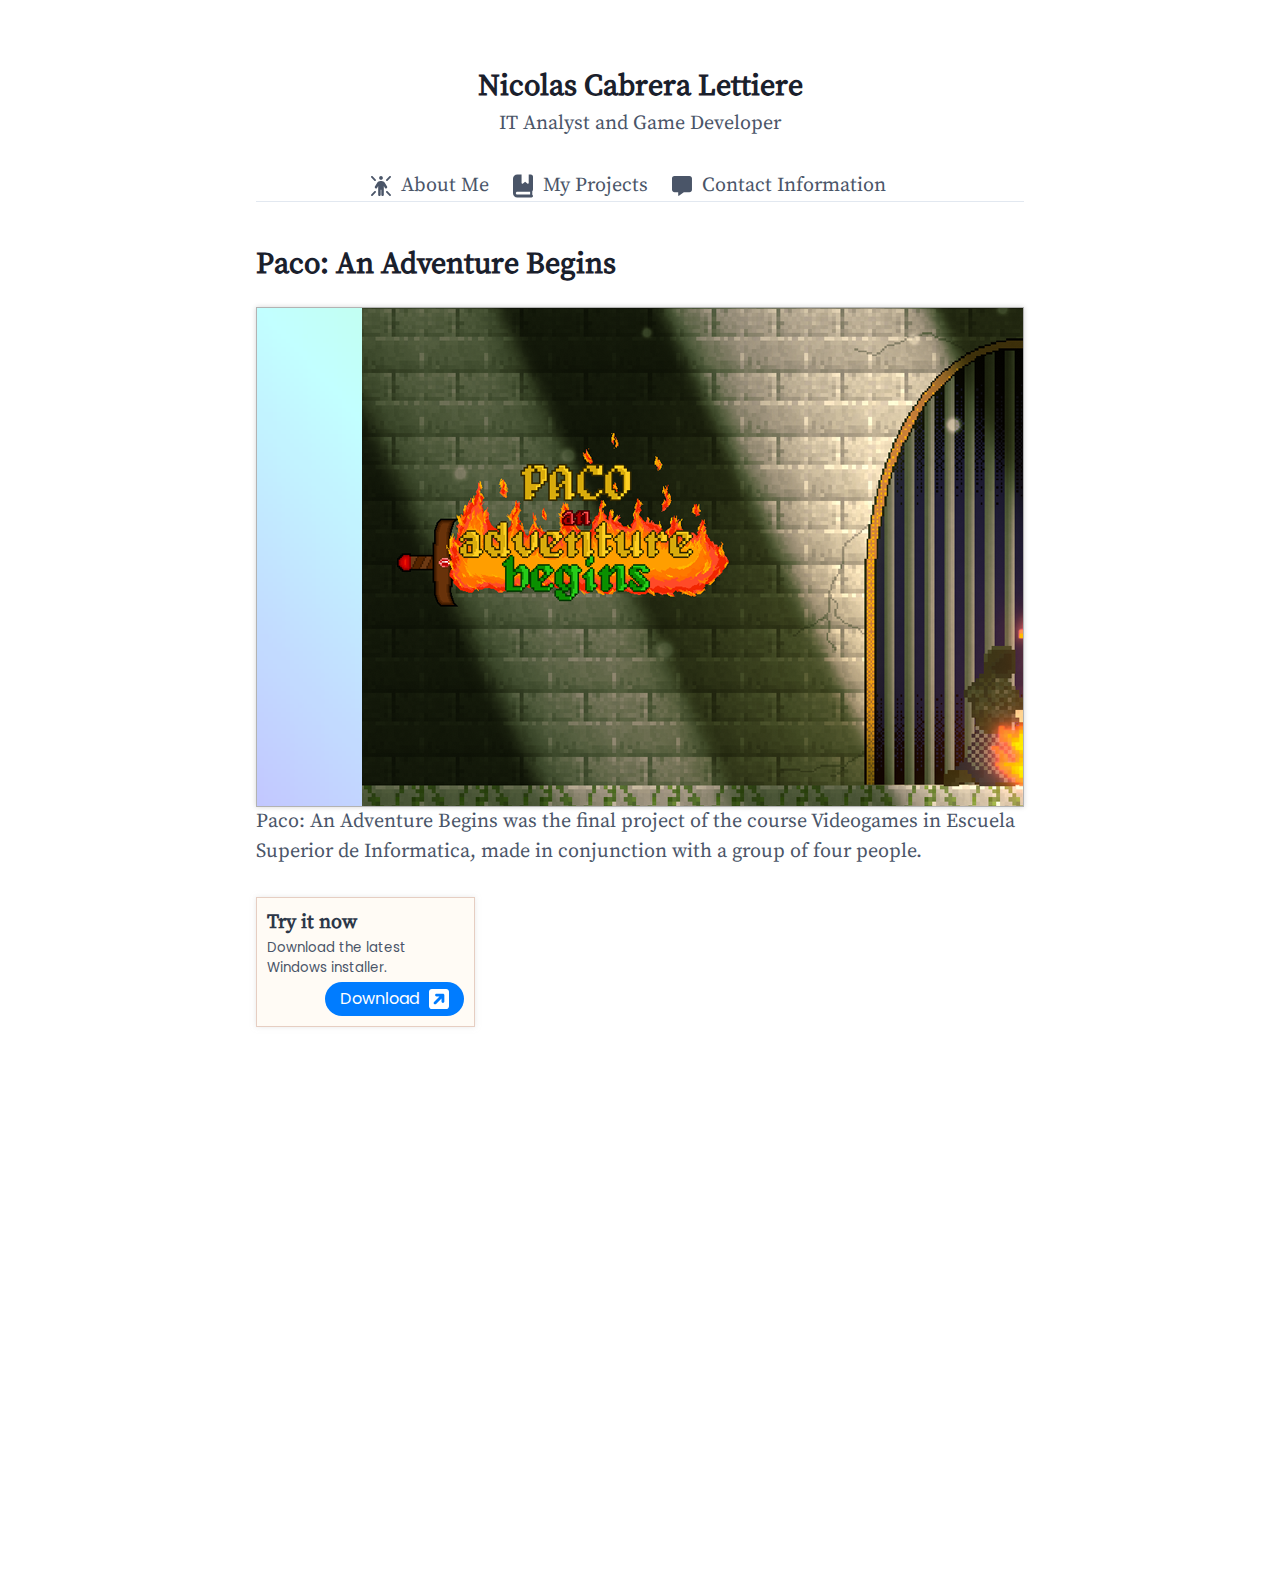
<file: Projects/Paco/index.html>
<!DOCTYPE html><html lang="en"><head><meta charSet="UTF-8"/><meta name="viewport" content="width=device-width,initial-scale=1"/><link rel="apple-touch-icon" href="/apple-touch-icon.png"/><link rel="icon" type="image/png" sizes="32x32" href="/favicon-32x32.png"/><link rel="icon" type="image/png" sizes="16x16" href="/favicon-16x16.png"/><link rel="icon" href="/favicon.ico"/><title>Paco: An Adventure Begins</title><meta name="robots" content="index,follow"/><meta name="description" content="Lorem ipsum"/><meta property="og:title" content="Paco: An Adventure Begins"/><meta property="og:description" content="Lorem ipsum"/><meta property="og:locale" content="en"/><meta property="og:site_name" content="Starter"/><meta name="next-head-count" content="13"/><link rel="preload" href="https://nclettiere.github.io/_next/static/css/4ea71ec17e58f71c.css" as="style"/><link rel="stylesheet" href="https://nclettiere.github.io/_next/static/css/4ea71ec17e58f71c.css" data-n-g=""/><noscript data-n-css=""></noscript><script defer="" nomodule="" src="https://nclettiere.github.io/_next/static/chunks/polyfills-5cd94c89d3acac5f.js"></script><script src="https://nclettiere.github.io/_next/static/chunks/webpack-54078a52e804d894.js" defer=""></script><script src="https://nclettiere.github.io/_next/static/chunks/framework-5f4595e5518b5600.js" defer=""></script><script src="https://nclettiere.github.io/_next/static/chunks/main-5d7776e304e8f211.js" defer=""></script><script src="https://nclettiere.github.io/_next/static/chunks/pages/_app-2c4a8e482e679857.js" defer=""></script><script src="https://nclettiere.github.io/_next/static/chunks/cb1608f2-d921189e07dd7e7f.js" defer=""></script><script src="https://nclettiere.github.io/_next/static/chunks/922-2cccc771c57634d8.js" defer=""></script><script src="https://nclettiere.github.io/_next/static/chunks/pages/Projects/Paco-58d94e4802251ee9.js" defer=""></script><script src="https://nclettiere.github.io/_next/static/vP--WawGd0DyTfRESMve1/_buildManifest.js" defer=""></script><script src="https://nclettiere.github.io/_next/static/vP--WawGd0DyTfRESMve1/_ssgManifest.js" defer=""></script><script src="https://nclettiere.github.io/_next/static/vP--WawGd0DyTfRESMve1/_middlewareManifest.js" defer=""></script></head><body><div id="__next" data-reactroot=""><div class="w-full px-1 text-gray-700 antialiased"><div class="mx-auto max-w-screen-md"><div class="border-b border-gray-300 flex-center"><div class="pt-16 pb-8 flex-center"><h1 class="text-3xl font-bold text-gray-900">Nicolas Cabrera Lettiere</h1><div class="text-xl heading">IT Analyst and Game Developer</div></div><div><ul style="display:flex;justify-content:center" class="flex flex-wrap text-xl"><li class="mr-6"><a style="display:flex" class="border-none text-gray-700 hover:text-gray-900" href="/"><svg aria-hidden="true" focusable="false" data-prefix="fas" data-icon="person-rays" class="svg-inline--fa fa-person-rays fa-xs fa-xs" role="img" xmlns="http://www.w3.org/2000/svg" viewBox="0 0 512 512" style="margin-right:10px;width:20px"><path fill="currentColor" d="M304 48C304 74.51 282.5 96 256 96C229.5 96 208 74.51 208 48C208 21.49 229.5 0 256 0C282.5 0 304 21.49 304 48zM248 352V480C248 497.7 233.7 512 216 512C198.3 512 184 497.7 184 480V256.9L155.4 304.5C146.3 319.6 126.7 324.5 111.5 315.4C96.37 306.3 91.47 286.7 100.6 271.5L158.8 174.6C176.2 145.7 207.4 128 241.1 128H270.9C304.6 128 335.8 145.7 353.2 174.6L411.4 271.5C420.5 286.7 415.6 306.3 400.5 315.4C385.3 324.5 365.7 319.6 356.6 304.5L328 256.9V480C328 497.7 313.7 512 296 512C278.3 512 264 497.7 264 480V352L248 352zM7.029 7.029C16.4-2.343 31.6-2.343 40.97 7.029L120.1 87.03C130.3 96.4 130.3 111.6 120.1 120.1C111.6 130.3 96.4 130.3 87.03 120.1L7.029 40.97C-2.343 31.6-2.343 16.4 7.029 7.029V7.029zM471 7.029C480.4-2.343 495.6-2.343 504.1 7.029C514.3 16.4 514.3 31.6 504.1 40.97L424.1 120.1C415.6 130.3 400.4 130.3 391 120.1C381.7 111.6 381.7 96.4 391 87.03L471 7.029zM7.029 471L87.03 391C96.4 381.7 111.6 381.7 120.1 391C130.3 400.4 130.3 415.6 120.1 424.1L40.97 504.1C31.6 514.3 16.4 514.3 7.029 504.1C-2.343 495.6-2.343 480.4 7.029 471V471zM391 424.1C381.7 415.6 381.7 400.4 391 391C400.4 381.7 415.6 381.7 424.1 391L504.1 471C514.3 480.4 514.3 495.6 504.1 504.1C495.6 514.3 480.4 514.3 471 504.1L391 424.1z"></path></svg>About Me</a></li><li class="mr-6"><a style="display:flex" class="border-none text-gray-700 hover:text-gray-900" href="/Projects/"><svg aria-hidden="true" focusable="false" data-prefix="fas" data-icon="book-bookmark" class="svg-inline--fa fa-book-bookmark fa-xs fa-xs" role="img" xmlns="http://www.w3.org/2000/svg" viewBox="0 0 448 512" style="margin-right:10px;width:20px"><path fill="currentColor" d="M448 336v-288C448 21.49 426.5 0 400 0H352v191.1c0 13.41-15.52 20.88-25.1 12.49L272 160L217.1 204.5C207.5 212.8 192 205.4 192 191.1V0H96C42.98 0 0 42.98 0 96v320c0 53.02 42.98 96 96 96h320c17.67 0 32-14.33 32-32c0-11.72-6.607-21.52-16-27.1v-81.36C441.8 362.8 448 350.2 448 336zM384 448H96c-17.67 0-32-14.33-32-32c0-17.67 14.33-32 32-32h288V448z"></path></svg>My Projects</a></li><li class="mr-6"><a style="display:flex" class="border-none text-gray-700 hover:text-gray-900" href="/Contact/"><svg aria-hidden="true" focusable="false" data-prefix="fas" data-icon="message" class="svg-inline--fa fa-message fa-xs fa-xs" role="img" xmlns="http://www.w3.org/2000/svg" viewBox="0 0 512 512" style="margin-right:10px;width:20px"><path fill="currentColor" d="M511.1 63.1v287.1c0 35.25-28.75 63.1-64 63.1h-144l-124.9 93.68c-7.875 5.75-19.12 .0497-19.12-9.7v-83.98h-96c-35.25 0-64-28.75-64-63.1V63.1c0-35.25 28.75-63.1 64-63.1h384C483.2 0 511.1 28.75 511.1 63.1z"></path></svg>Contact Information</a></li></ul></div></div><div class="content py-5 text-xl"><h1 class="text-3xl font-bold text-gray-900 m-20">Paco: An Adventure Begins</h1><div class="p-main"></div><p>Paco: An Adventure Begins was the final project of the course Videogames in Escuela Superior de Informatica, made in conjunction with a group of four people.</p><div class="external-container"><div class="content"><h2 class="font-bold text-gray-800 m-0">Try it now</h2><p>Download the latest Windows installer.</p></div><div class="links"><a class="border-none text-gray-700 hover:text-gray-900" href="https://bugnsoft.github.io/">Download <svg aria-hidden="true" focusable="false" data-prefix="fas" data-icon="square-arrow-up-right" class="svg-inline--fa fa-square-arrow-up-right fa-xs fa-xs" role="img" xmlns="http://www.w3.org/2000/svg" viewBox="0 0 448 512"><path fill="currentColor" d="M384 32H64C28.65 32 0 60.66 0 96v320c0 35.34 28.65 64 64 64h320c35.35 0 64-28.66 64-64V96C448 60.66 419.3 32 384 32zM344 312c0 17.69-14.31 32-32 32s-32-14.31-32-32V245.3l-121.4 121.4C152.4 372.9 144.2 376 136 376s-16.38-3.125-22.62-9.375c-12.5-12.5-12.5-32.75 0-45.25L234.8 200H168c-17.69 0-32-14.31-32-32s14.31-32 32-32h144c17.69 0 32 14.31 32 32V312z"></path></svg></a></div></div><div class="filling-500"></div></div></div></div></div><script id="__NEXT_DATA__" type="application/json">{"props":{"pageProps":{}},"page":"/Projects/Paco","query":{},"buildId":"vP--WawGd0DyTfRESMve1","assetPrefix":"https://nclettiere.github.io","nextExport":true,"autoExport":true,"isFallback":false,"scriptLoader":[]}</script></body></html>
</file>
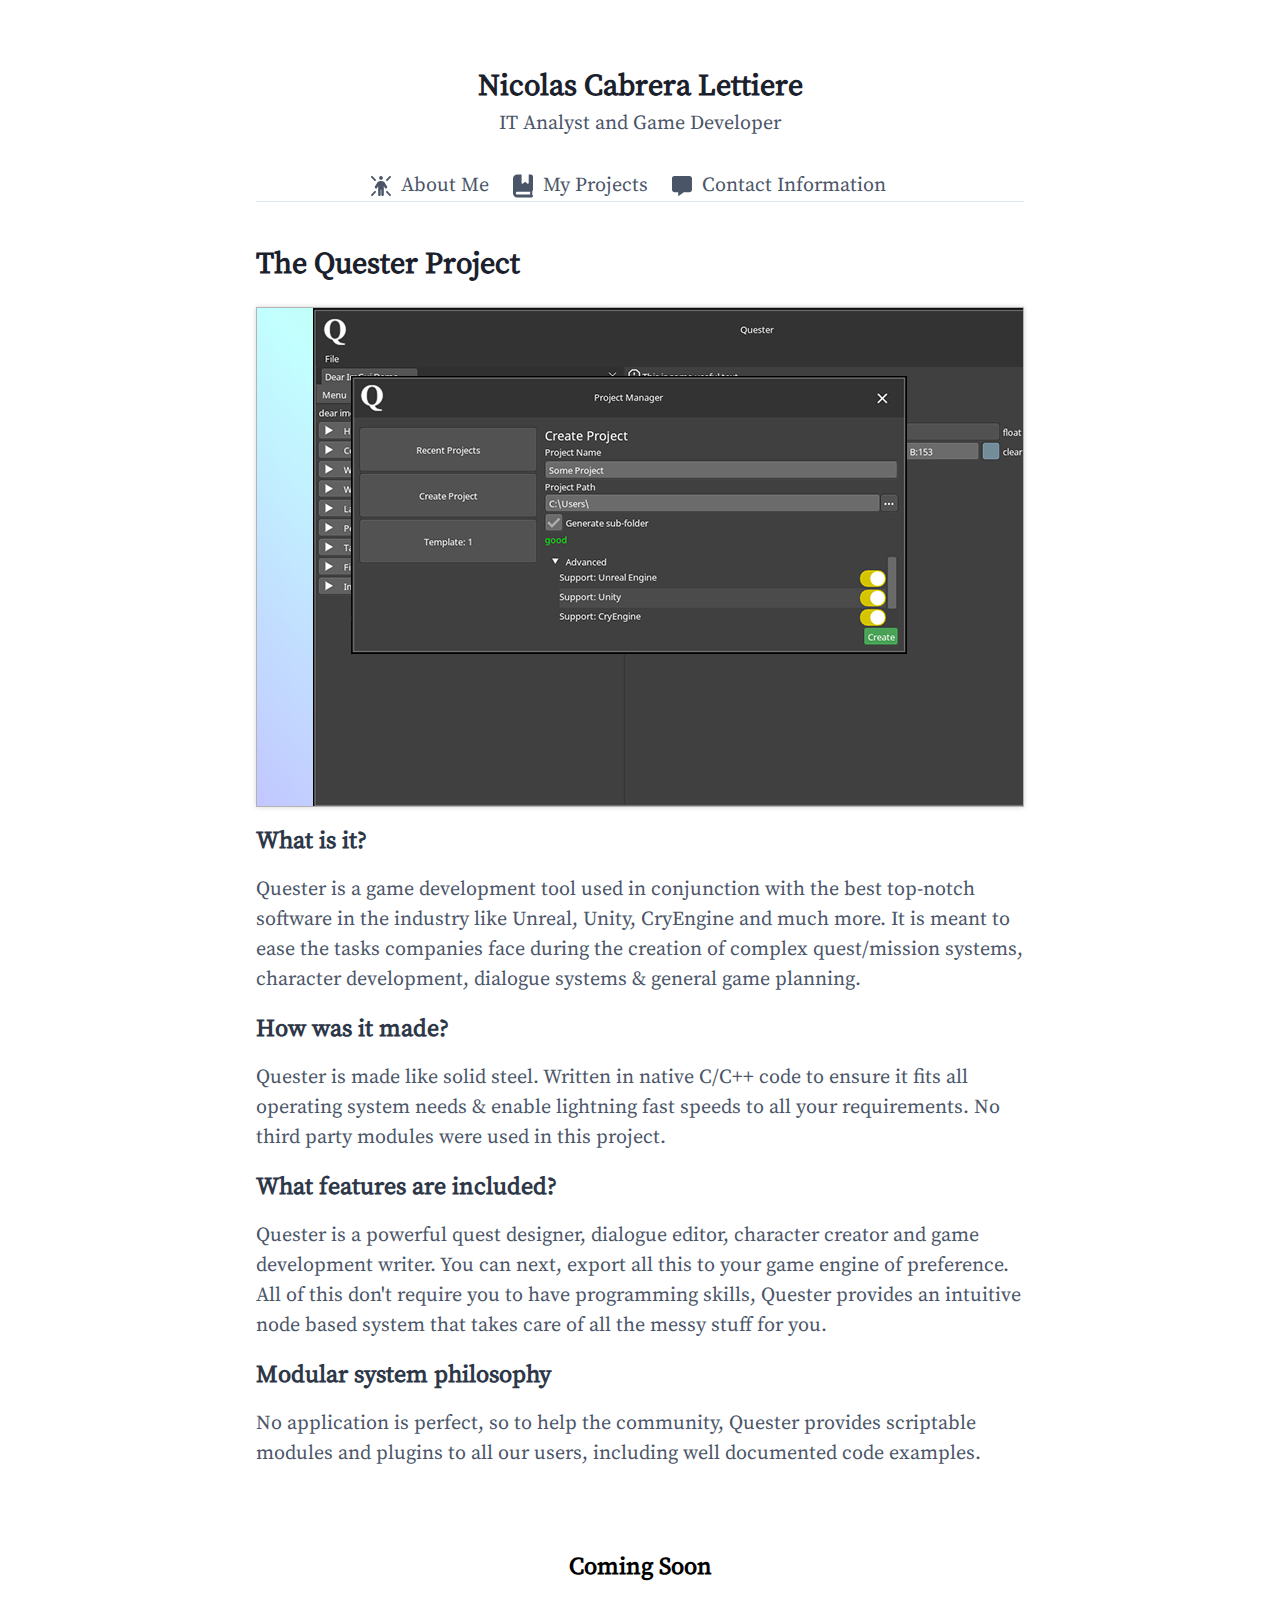
<file: Projects/Quester/index.html>
<!DOCTYPE html><html lang="en"><head><meta charSet="UTF-8"/><meta name="viewport" content="width=device-width,initial-scale=1"/><link rel="apple-touch-icon" href="/apple-touch-icon.png"/><link rel="icon" type="image/png" sizes="32x32" href="/favicon-32x32.png"/><link rel="icon" type="image/png" sizes="16x16" href="/favicon-16x16.png"/><link rel="icon" href="/favicon.ico"/><title>Quester</title><meta name="robots" content="index,follow"/><meta name="description" content="Lorem ipsum"/><meta property="og:title" content="Quester"/><meta property="og:description" content="Lorem ipsum"/><meta property="og:locale" content="en"/><meta property="og:site_name" content="Starter"/><meta name="next-head-count" content="13"/><link rel="preload" href="https://nclettiere.github.io/_next/static/css/4ea71ec17e58f71c.css" as="style"/><link rel="stylesheet" href="https://nclettiere.github.io/_next/static/css/4ea71ec17e58f71c.css" data-n-g=""/><noscript data-n-css=""></noscript><script defer="" nomodule="" src="https://nclettiere.github.io/_next/static/chunks/polyfills-5cd94c89d3acac5f.js"></script><script src="https://nclettiere.github.io/_next/static/chunks/webpack-54078a52e804d894.js" defer=""></script><script src="https://nclettiere.github.io/_next/static/chunks/framework-5f4595e5518b5600.js" defer=""></script><script src="https://nclettiere.github.io/_next/static/chunks/main-5d7776e304e8f211.js" defer=""></script><script src="https://nclettiere.github.io/_next/static/chunks/pages/_app-2c4a8e482e679857.js" defer=""></script><script src="https://nclettiere.github.io/_next/static/chunks/cb1608f2-d921189e07dd7e7f.js" defer=""></script><script src="https://nclettiere.github.io/_next/static/chunks/922-2cccc771c57634d8.js" defer=""></script><script src="https://nclettiere.github.io/_next/static/chunks/pages/Projects/Quester-18c5dd3ea25799a8.js" defer=""></script><script src="https://nclettiere.github.io/_next/static/vP--WawGd0DyTfRESMve1/_buildManifest.js" defer=""></script><script src="https://nclettiere.github.io/_next/static/vP--WawGd0DyTfRESMve1/_ssgManifest.js" defer=""></script><script src="https://nclettiere.github.io/_next/static/vP--WawGd0DyTfRESMve1/_middlewareManifest.js" defer=""></script></head><body><div id="__next" data-reactroot=""><div class="w-full px-1 text-gray-700 antialiased"><div class="mx-auto max-w-screen-md"><div class="border-b border-gray-300 flex-center"><div class="pt-16 pb-8 flex-center"><h1 class="text-3xl font-bold text-gray-900">Nicolas Cabrera Lettiere</h1><div class="text-xl heading">IT Analyst and Game Developer</div></div><div><ul style="display:flex;justify-content:center" class="flex flex-wrap text-xl"><li class="mr-6"><a style="display:flex" class="border-none text-gray-700 hover:text-gray-900" href="/"><svg aria-hidden="true" focusable="false" data-prefix="fas" data-icon="person-rays" class="svg-inline--fa fa-person-rays fa-xs fa-xs" role="img" xmlns="http://www.w3.org/2000/svg" viewBox="0 0 512 512" style="margin-right:10px;width:20px"><path fill="currentColor" d="M304 48C304 74.51 282.5 96 256 96C229.5 96 208 74.51 208 48C208 21.49 229.5 0 256 0C282.5 0 304 21.49 304 48zM248 352V480C248 497.7 233.7 512 216 512C198.3 512 184 497.7 184 480V256.9L155.4 304.5C146.3 319.6 126.7 324.5 111.5 315.4C96.37 306.3 91.47 286.7 100.6 271.5L158.8 174.6C176.2 145.7 207.4 128 241.1 128H270.9C304.6 128 335.8 145.7 353.2 174.6L411.4 271.5C420.5 286.7 415.6 306.3 400.5 315.4C385.3 324.5 365.7 319.6 356.6 304.5L328 256.9V480C328 497.7 313.7 512 296 512C278.3 512 264 497.7 264 480V352L248 352zM7.029 7.029C16.4-2.343 31.6-2.343 40.97 7.029L120.1 87.03C130.3 96.4 130.3 111.6 120.1 120.1C111.6 130.3 96.4 130.3 87.03 120.1L7.029 40.97C-2.343 31.6-2.343 16.4 7.029 7.029V7.029zM471 7.029C480.4-2.343 495.6-2.343 504.1 7.029C514.3 16.4 514.3 31.6 504.1 40.97L424.1 120.1C415.6 130.3 400.4 130.3 391 120.1C381.7 111.6 381.7 96.4 391 87.03L471 7.029zM7.029 471L87.03 391C96.4 381.7 111.6 381.7 120.1 391C130.3 400.4 130.3 415.6 120.1 424.1L40.97 504.1C31.6 514.3 16.4 514.3 7.029 504.1C-2.343 495.6-2.343 480.4 7.029 471V471zM391 424.1C381.7 415.6 381.7 400.4 391 391C400.4 381.7 415.6 381.7 424.1 391L504.1 471C514.3 480.4 514.3 495.6 504.1 504.1C495.6 514.3 480.4 514.3 471 504.1L391 424.1z"></path></svg>About Me</a></li><li class="mr-6"><a style="display:flex" class="border-none text-gray-700 hover:text-gray-900" href="/Projects/"><svg aria-hidden="true" focusable="false" data-prefix="fas" data-icon="book-bookmark" class="svg-inline--fa fa-book-bookmark fa-xs fa-xs" role="img" xmlns="http://www.w3.org/2000/svg" viewBox="0 0 448 512" style="margin-right:10px;width:20px"><path fill="currentColor" d="M448 336v-288C448 21.49 426.5 0 400 0H352v191.1c0 13.41-15.52 20.88-25.1 12.49L272 160L217.1 204.5C207.5 212.8 192 205.4 192 191.1V0H96C42.98 0 0 42.98 0 96v320c0 53.02 42.98 96 96 96h320c17.67 0 32-14.33 32-32c0-11.72-6.607-21.52-16-27.1v-81.36C441.8 362.8 448 350.2 448 336zM384 448H96c-17.67 0-32-14.33-32-32c0-17.67 14.33-32 32-32h288V448z"></path></svg>My Projects</a></li><li class="mr-6"><a style="display:flex" class="border-none text-gray-700 hover:text-gray-900" href="/Contact/"><svg aria-hidden="true" focusable="false" data-prefix="fas" data-icon="message" class="svg-inline--fa fa-message fa-xs fa-xs" role="img" xmlns="http://www.w3.org/2000/svg" viewBox="0 0 512 512" style="margin-right:10px;width:20px"><path fill="currentColor" d="M511.1 63.1v287.1c0 35.25-28.75 63.1-64 63.1h-144l-124.9 93.68c-7.875 5.75-19.12 .0497-19.12-9.7v-83.98h-96c-35.25 0-64-28.75-64-63.1V63.1c0-35.25 28.75-63.1 64-63.1h384C483.2 0 511.1 28.75 511.1 63.1z"></path></svg>Contact Information</a></li></ul></div></div><div class="content py-5 text-xl"><h1 class="text-3xl font-bold text-gray-900 m-20">The Quester Project</h1><div class="q-main-window"></div><h2 class="text-2xl font-bold text-gray-800 m-20">What is it?</h2><p>Quester is a game development tool used in conjunction with the best top-notch software in the industry like Unreal, Unity, CryEngine and  much more. It is meant to ease the tasks companies face during the  creation of complex quest/mission systems, character development,  dialogue systems &amp; general game planning.</p><h2 class="text-2xl font-bold text-gray-800 m-20">How was it made?</h2><p>Quester is made like solid steel. Written in native C/C++ code to ensure it fits all operating system needs &amp; enable lightning fast speeds to all your requirements. No third party modules were used in this project.</p><h2 class="text-2xl font-bold text-gray-800 m-20">What features are included?</h2><p>Quester is a powerful quest designer, dialogue editor, character creator and game development writer. You can next, export all this to your game engine of preference.</p><p>All of this don&#x27;t require you to have programming skills, Quester provides an intuitive node based system that takes care of all the messy stuff for you.</p><h2 class="text-2xl font-bold text-gray-800 m-20">Modular system philosophy</h2><p>No application is perfect, so to help the community, Quester provides scriptable modules and plugins to all our users, including well documented code examples.</p><h2 class="soon text-2xl font-bold text-black m-20">Coming Soon</h2><div class="filling-500"></div></div></div></div></div><script id="__NEXT_DATA__" type="application/json">{"props":{"pageProps":{}},"page":"/Projects/Quester","query":{},"buildId":"vP--WawGd0DyTfRESMve1","assetPrefix":"https://nclettiere.github.io","nextExport":true,"autoExport":true,"isFallback":false,"scriptLoader":[]}</script></body></html>
</file>
